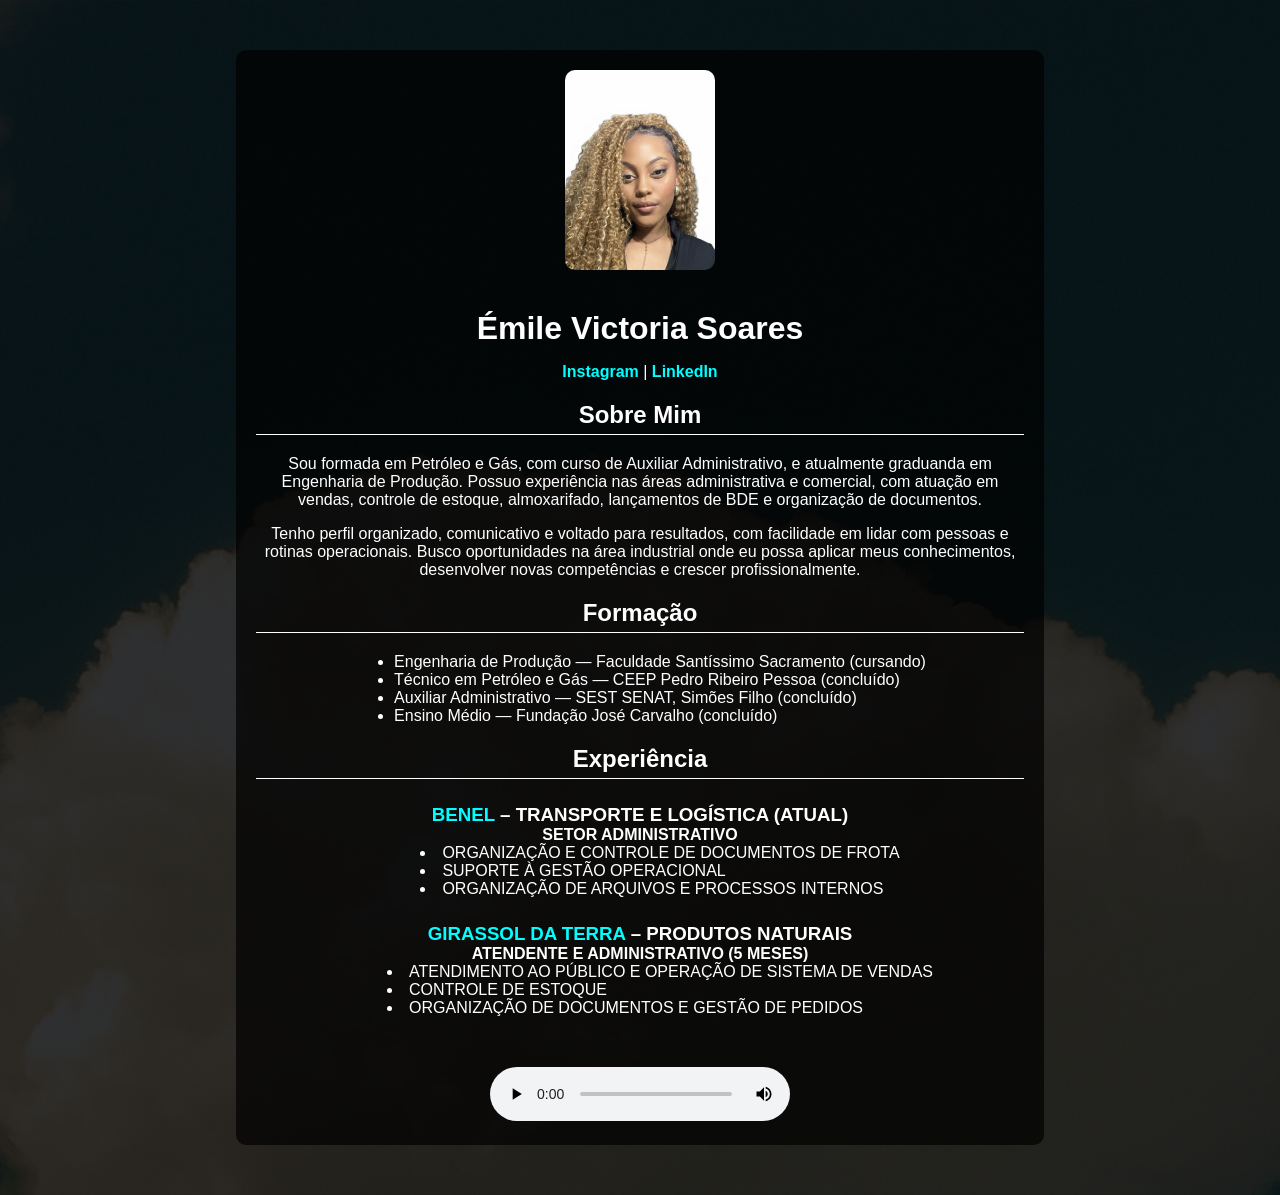
<file: index.html>
<!doctype html>
<html lang="pt-br">
  <head>
    <meta charset="UTF-8" />
    <title>Meu curriculo</title>
    <link rel="stylesheet" href="teste.css" />
    <link rel="shortcut icon" href="favicon.ico" type="image/x-icon" />
  </head>
  <body>
    <div class="container">
      <!-- Foto -->
      <img src="3x4.jpeg" alt="Minha foto" class="foto" />

      <!-- Nome -->
      <h1>Émile Victoria Soares</h1>

      <!-- Links -->
      <div class="links">
        <p>
          <a
            href="https://www.instagram.com/itsvemile?igsh=NTh6ZWEwdW5obmhz&utm_source=qr"
            target="_blank"
            >Instagram</a
          >
          |
          <a
            href="https://www.linkedin.com/in/émile-victoria-soares-528404299?utm_source=share_via&utm_content=profile&utm_medium=member_ios"
            target="_blank"
            >LinkedIn</a
          >
        </p>
      </div>

      <!-- Sobre -->
      <section>
        <h2>Sobre Mim</h2>
        <p>
          Sou formada em Petróleo e Gás, com curso de Auxiliar Administrativo, e
          atualmente graduanda em Engenharia de Produção. Possuo experiência nas
          áreas administrativa e comercial, com atuação em vendas, controle de
          estoque, almoxarifado, lançamentos de BDE e organização de documentos.
        </p>
        <p>
          Tenho perfil organizado, comunicativo e voltado para resultados, com
          facilidade em lidar com pessoas e rotinas operacionais. Busco
          oportunidades na área industrial onde eu possa aplicar meus
          conhecimentos, desenvolver novas competências e crescer
          profissionalmente.
        </p>
      </section>

      <!-- Formação -->
      <section>
        <h2>Formação</h2>

        <ul>
          <li>
            Engenharia de Produção — Faculdade Santíssimo Sacramento (cursando)
          </li>
          <li>
            Técnico em Petróleo e Gás — CEEP Pedro Ribeiro Pessoa (concluído)
          </li>
          <li>
            Auxiliar Administrativo — SEST SENAT, Simões Filho (concluído)
          </li>
          <li>Ensino Médio — Fundação José Carvalho (concluído)</li>
        </ul>
      </section>

      <!-- Experiência -->
      <section>
        <h2>Experiência</h2>
        <div id="lista">
          <div class="empresa">
            <h3>
              <a href="https://benellog.com.br">BENEL</a> – TRANSPORTE E
              LOGÍSTICA (ATUAL)
            </h3>
            <h4>SETOR ADMINISTRATIVO</h4>
            <ul>
              <li>ORGANIZAÇÃO E CONTROLE DE DOCUMENTOS DE FROTA</li>
              <li>SUPORTE À GESTÃO OPERACIONAL</li>
              <li>ORGANIZAÇÃO DE ARQUIVOS E PROCESSOS INTERNOS</li>
            </ul>
          </div>

          <div class="empresa">
            <h3>
              <a
                href="https://www.instagram.com/girassoll.terra?igsh=MWgwY21wMTljM2Q0dg=="
                >GIRASSOL DA TERRA</a
              >
              – PRODUTOS NATURAIS
            </h3>
            <h4>ATENDENTE E ADMINISTRATIVO (5 MESES)</h4>
            <ul>
              <li>ATENDIMENTO AO PÚBLICO E OPERAÇÃO DE SISTEMA DE VENDAS</li>
              <li>CONTROLE DE ESTOQUE</li>
              <li>ORGANIZAÇÃO DE DOCUMENTOS E GESTÃO DE PEDIDOS</li>
            </ul>
          </div>
        </div>
      </section>

      <section style="margin-top: 50px">
        <audio controls loop>
          <source src="meuaudio.opus" type="audio/ogg" />
          Seu navegador não suporta a tag audio.
        </audio>
      </section>
    </div>
  </body>
</html>
</file>
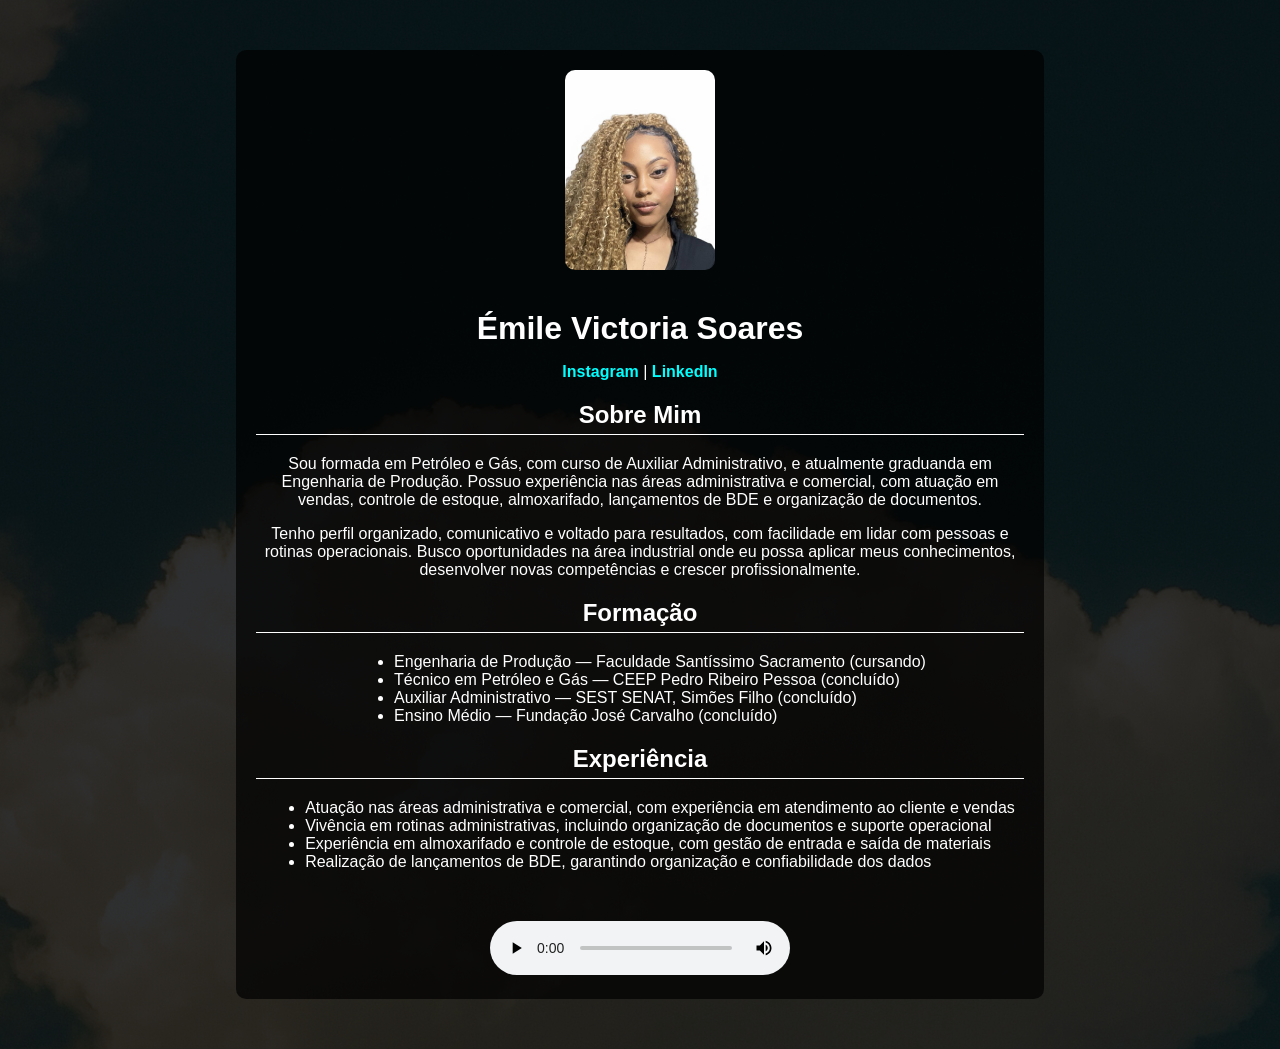
<file: teste.html>
<!doctype html>
<html lang="pt-br">
  <head>
    <meta charset="UTF-8" />
    <title>Meu curriculo</title>
    <link rel="stylesheet" href="teste.css" />
    <link rel="shortcut icon" href="favicon.ico" type="image/x-icon" />
  </head>
  <body>
    <div class="container">
      <!-- Foto -->
      <img src="3x4.jpeg" alt="Minha foto" class="foto" />

      <!-- Nome -->
      <h1>Émile Victoria Soares</h1>

      <!-- Links -->
      <div class="links">
        <p>
          <a
            href="https://www.instagram.com/itsvemile?igsh=NTh6ZWEwdW5obmhz&utm_source=qr"
            target="_blank"
            >Instagram</a
          >
          |
          <a
            href="https://www.linkedin.com/in/émile-victoria-soares-528404299?utm_source=share_via&utm_content=profile&utm_medium=member_ios"
            target="_blank"
            >LinkedIn</a
          >
        </p>
      </div>

      <!-- Sobre -->
      <section>
        <h2>Sobre Mim</h2>
        <p>
          Sou formada em Petróleo e Gás, com curso de Auxiliar Administrativo, e
          atualmente graduanda em Engenharia de Produção. Possuo experiência nas
          áreas administrativa e comercial, com atuação em vendas, controle de
          estoque, almoxarifado, lançamentos de BDE e organização de documentos.
        </p>
        <p>
          Tenho perfil organizado, comunicativo e voltado para resultados, com
          facilidade em lidar com pessoas e rotinas operacionais. Busco
          oportunidades na área industrial onde eu possa aplicar meus
          conhecimentos, desenvolver novas competências e crescer
          profissionalmente.
        </p>
      </section>

      <!-- Formação -->
      <section>
        <h2>Formação</h2>

        <ul>
          <li>
            Engenharia de Produção — Faculdade Santíssimo Sacramento (cursando)
          </li>
          <li>
            Técnico em Petróleo e Gás — CEEP Pedro Ribeiro Pessoa (concluído)
          </li>
          <li>
            Auxiliar Administrativo — SEST SENAT, Simões Filho (concluído)
          </li>
          <li>Ensino Médio — Fundação José Carvalho (concluído)</li>
        </ul>
      </section>

      <!-- Experiência -->
      <section>
        <h2>Experiência</h2>
        <ul>
          <li>
            Atuação nas áreas administrativa e comercial, com experiência em
            atendimento ao cliente e vendas
          </li>
          <li>
            Vivência em rotinas administrativas, incluindo organização de
            documentos e suporte operacional
          </li>
          <li>
            Experiência em almoxarifado e controle de estoque, com gestão de
            entrada e saída de materiais
          </li>
          <li>
            Realização de lançamentos de BDE, garantindo organização e
            confiabilidade dos dados
          </li>
        </ul>
      </section>

      <section style="margin-top: 50px">
        <audio controls loop>
          <source src="meuaudio.opus" type="audio/ogg" />
          Seu navegador não suporta a tag audio.
        </audio>
      </section>
    </div>
  </body>
</html>
</file>
<file: teste.css>
/* Fundo da página (papel de parede) */
body {
  margin: 0;
  font-family: Arial, sans-serif;
  background-image: url("fundo.png");
  background-size: cover;
  background-position: center;
  color: white;
}

/* Caixa principal */
.container {
  background-color: rgba(0, 0, 0, 0.7);
  width: 60%;
  margin: 50px auto;
  padding: 20px;
  border-radius: 10px;
  text-align: center;
}

/* Foto centralizada */
.foto {
  width: 150px;
  height: 200px; /* formato 3x4 */
  object-fit: cover;
  border-radius: 10px;
  margin-bottom: 15px;
}

a {
  color: #00ffff;
  text-decoration: none;
  font-weight: bold;
}

a:hover {
  text-decoration: underline;
}

/* Títulos */
h1 {
  margin-bottom: 10px;
}

h2 {
  border-bottom: 1px solid white;
  padding-bottom: 5px;
}

ul {
  width: fit-content;
  margin: 0 auto;
  text-align: left;
}

#lista {
  width: fit-content;
  margin: 0 auto;
  text-align: center;
}

#lista h3,h4 {
  margin: 0;
  padding: 0;
}

#lista ul {
  list-style-position: inside;
  margin: 0 auto;
  text-align: left;
}

.empresa {
  margin: 25px;
}
</file>
